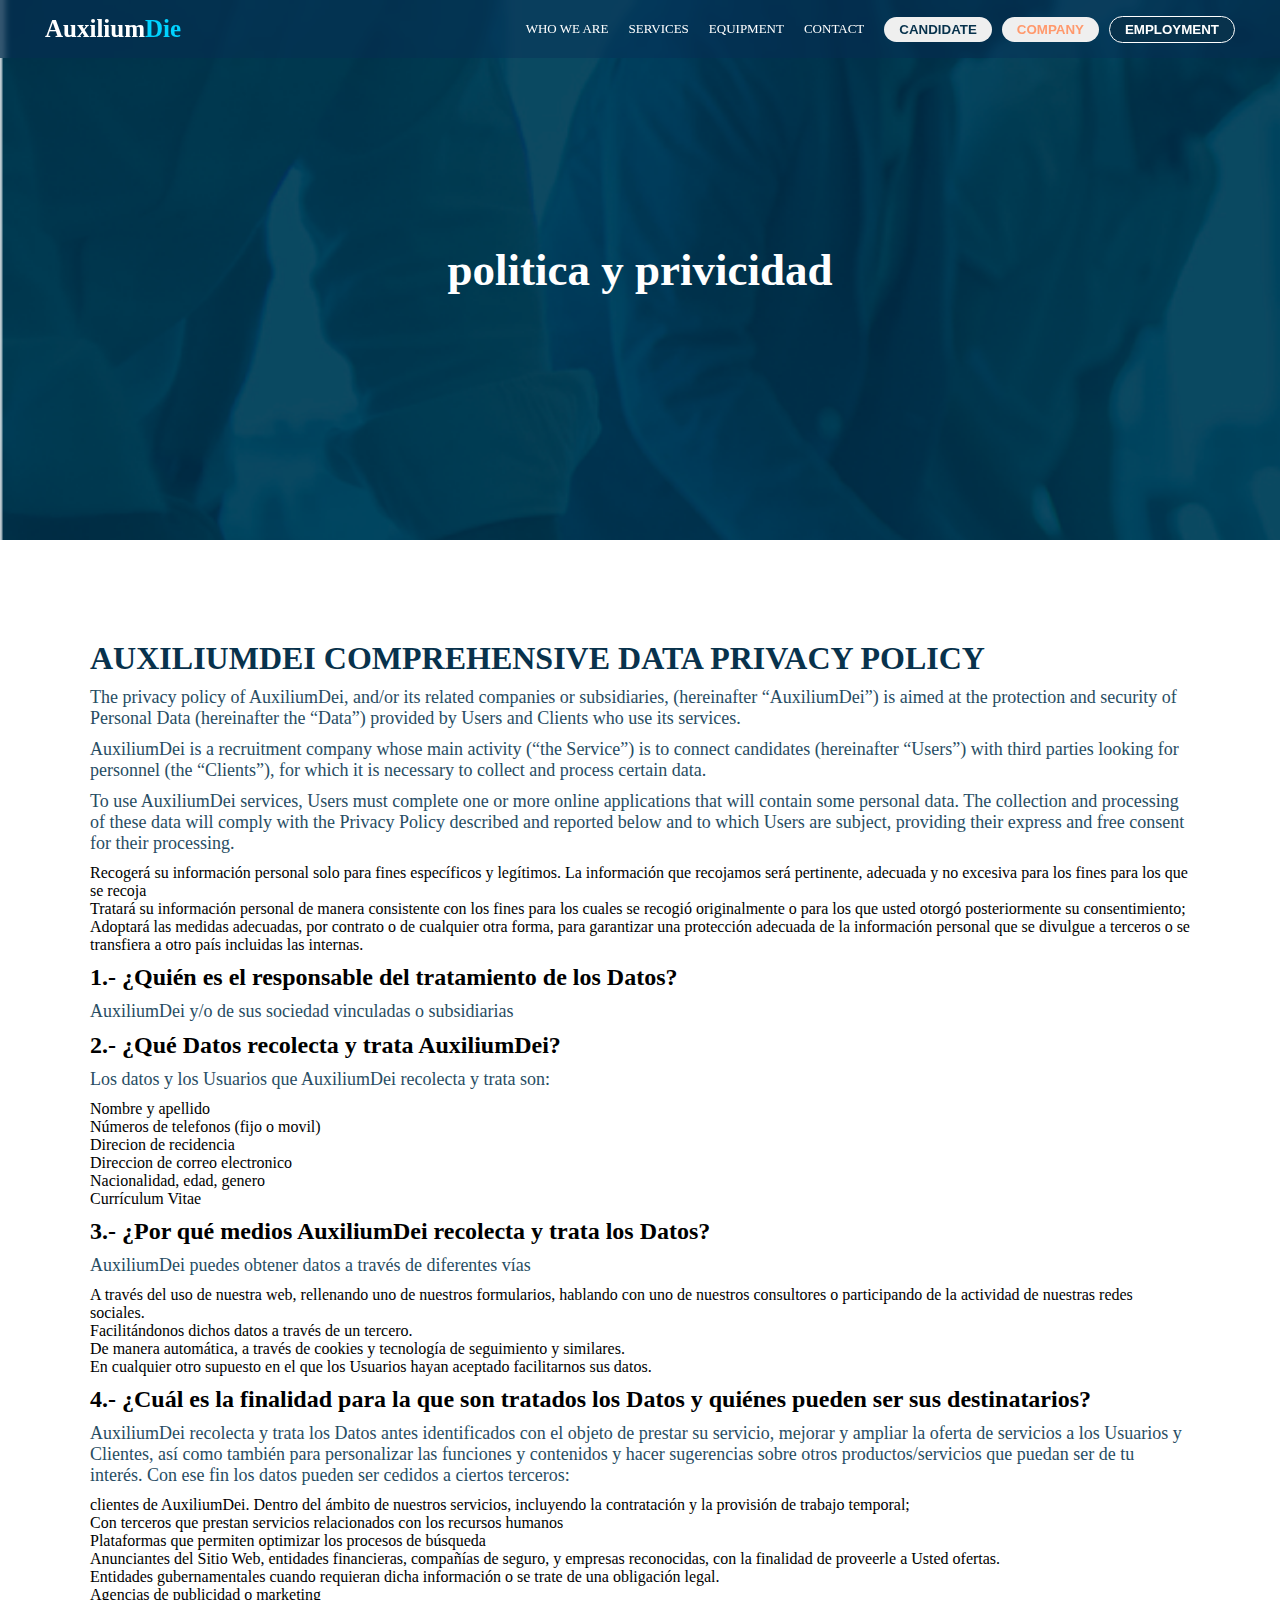
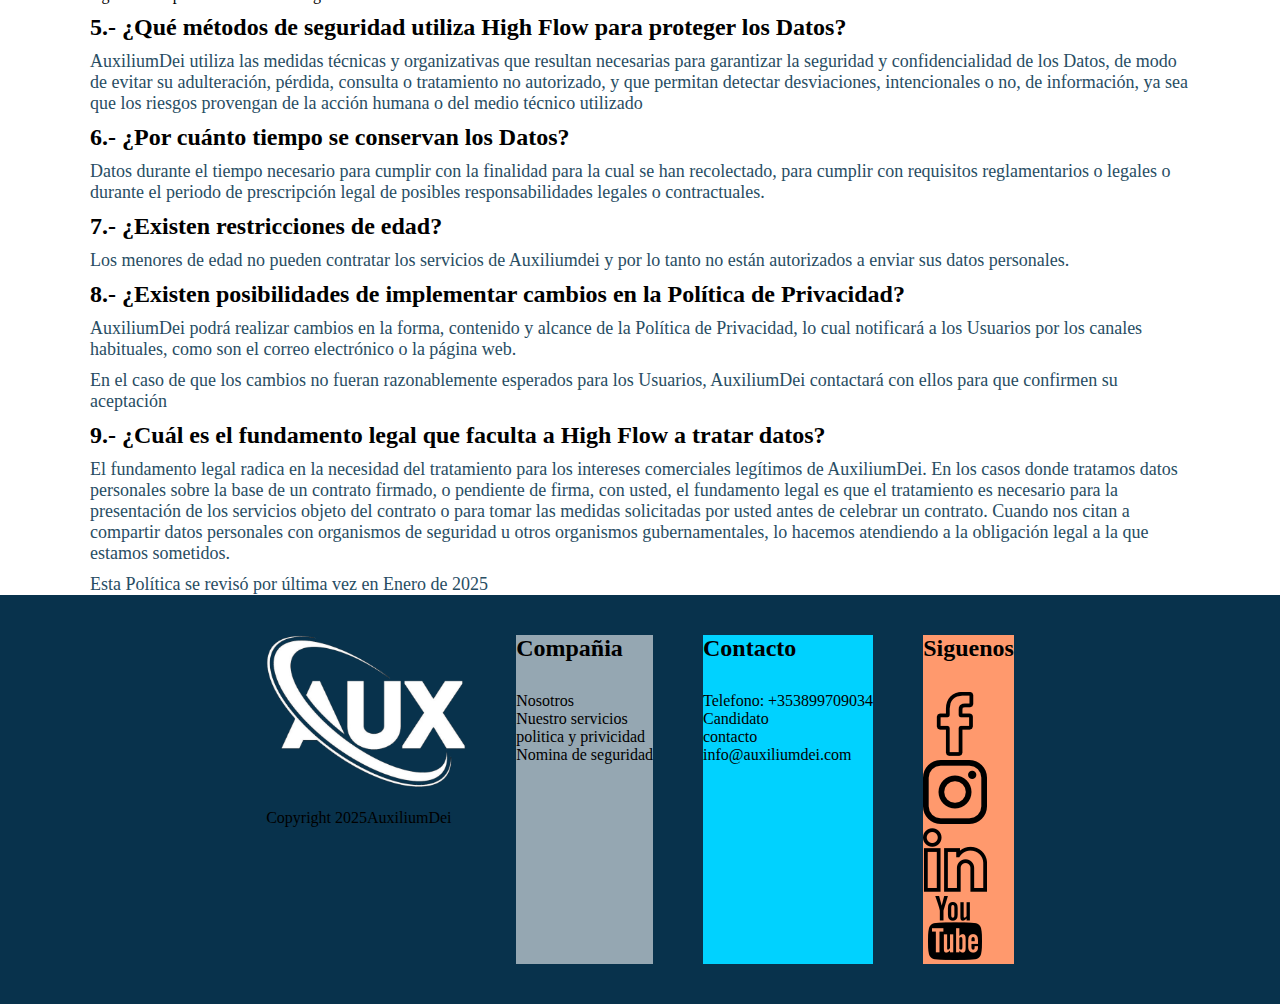
<file: politic&Segu/politic.html>
<!DOCTYPE html>
<html lang="en">
<head>
    <meta charset="UTF-8">
    <meta name="viewport" content="width=device-width, initial-scale=1.0">
    <title>Privacy Policy - AuxiliumDei</title>
    <link rel="stylesheet" href="./stylePolict.css">
    <link rel="icon" href="../img/auxi.png" type="image/png"
    sizes="40x40" >
</head>
<body>
    <header>
        <a class="logo" href="../index.html">Auxilium<strong>Die</strong></a>
        <nav>
            <ul class="list">
                <li><a class="who" href="">WHO WE ARE</a></li>
                <li><a class="serv" href="">SERVICES</a></li>
                <li><a class="equip" href="">EQUIPMENT</a></li>
                <li><a class="cont" href="../index.html#contacto">CONTACT</a></li>
            </ul>
            <div class="butt">
                <button class="cand"><a href="">CANDIDATE</a></button>
                <button class="comp"><a href="">COMPANY</a></button>
                <button class="emp"><a href="">EMPLOYMENT</a></button>
            </div>
        </nav>
    </header>
    <main>
        <section id="hero">
            <h1 class="polit">politica y privicidad</h1>
        </section>

        <section id="text">
            <h1>AUXILIUMDEI COMPREHENSIVE DATA PRIVACY POLICY </h1>
            <p>The privacy policy of AuxiliumDei, and/or its related companies or subsidiaries, (hereinafter “AuxiliumDei”) is aimed at the protection and security of Personal Data (hereinafter the “Data”) provided by Users and Clients who use its services.</p>
            <p>AuxiliumDei is a recruitment company whose main activity (“the Service”) is to connect candidates (hereinafter “Users”) with third parties looking for personnel (the “Clients”), for which it is necessary to collect and process certain data.</p>
            <p>To use AuxiliumDei services, Users must complete one or more online applications that will contain some personal data. The collection and processing of these data will comply with the Privacy Policy described and reported below and to which Users are subject, providing their express and free consent for their processing.</p>
            <ul class="lis">
                <li>
                    Recogerá su información personal solo para fines específicos y legítimos. La información que recojamos será pertinente, adecuada y no excesiva para los fines para los que se recoja
                </li>
                <li>
                    Tratará su información personal de manera consistente con los fines para los cuales se recogió originalmente o para los que usted otorgó posteriormente su consentimiento;
                </li>
                <li>
                    Adoptará las medidas adecuadas, por contrato o de cualquier otra forma, para garantizar una protección adecuada de la información personal que se divulgue a terceros o se transfiera a otro país incluidas las internas.
                </li>
            </ul>
            <h2>1.- ¿Quién es el responsable del tratamiento de los Datos?</h2>
            <p>AuxiliumDei y/o de sus sociedad vinculadas o subsidiarias </p>
            <h2>2.- ¿Qué Datos recolecta y trata AuxiliumDei?</h2>
            <p>Los datos y los Usuarios que AuxiliumDei recolecta y trata son:</p>
            <ul>
                <li>Nombre y apellido</li>
                <li>Números de telefonos (fijo o movil)</li>
                <li>Direcion de recidencia</li>
                <li>Direccion de correo electronico</li>
                <li>Nacionalidad, edad, genero</li>
                <li>Currículum Vitae</li>
            </ul>
            <h2>3.- ¿Por qué medios AuxiliumDei recolecta y trata los Datos?</h2>
            <p>AuxiliumDei puedes obtener datos a través de diferentes vías</p>
            <ul>
                <li>A través del uso de nuestra web, rellenando uno de nuestros formularios, hablando con uno de nuestros consultores o participando de la actividad de nuestras redes sociales. </li>
                <li>Facilitándonos dichos datos a través de un tercero.</li>
                <li>De manera automática, a través de cookies y tecnología de seguimiento y similares.</li>
                <li>En cualquier otro supuesto en el que los Usuarios hayan aceptado facilitarnos sus datos.</li>
            </ul>
            <h2>4.- ¿Cuál es la finalidad para la que son tratados los Datos y quiénes pueden ser sus destinatarios?</h2>
            <p>AuxiliumDei recolecta y trata los Datos antes identificados con el objeto de prestar su servicio, mejorar y ampliar la oferta de servicios a los Usuarios y Clientes, así como también para personalizar las funciones y contenidos y hacer sugerencias sobre otros productos/servicios que puedan ser de tu interés. Con ese fin los datos pueden ser cedidos a ciertos terceros:</p>
            <ul>
                <li>clientes de AuxiliumDei. Dentro del ámbito de nuestros servicios, incluyendo la contratación y la provisión de trabajo temporal;</li>
                <li>Con terceros que prestan servicios relacionados con los recursos humanos</li>
                <li>Plataformas que permiten optimizar los procesos de búsqueda</li>
                <li>Anunciantes del Sitio Web, entidades financieras, compañías de seguro, y empresas reconocidas, con la finalidad de proveerle a Usted ofertas.</li>
                <li>Entidades gubernamentales cuando requieran dicha información o se trate de una obligación legal.</li>
                <li>Agencias de publicidad o marketing</li>
            </ul>
            <h2>5.- ¿Qué métodos de seguridad utiliza High Flow para proteger los Datos?</h2>
            <p>AuxiliumDei utiliza las medidas técnicas y organizativas que resultan necesarias para garantizar la seguridad y confidencialidad de los Datos, de modo de evitar su adulteración, pérdida, consulta o tratamiento no autorizado, y que permitan detectar desviaciones, intencionales o no, de información, ya sea que los riesgos provengan de la acción humana o del medio técnico utilizado</p>
            <h2>6.- ¿Por cuánto tiempo se conservan los Datos?</h2>
            <p> Datos durante el tiempo necesario para cumplir con la finalidad para la cual se han recolectado, para cumplir con requisitos reglamentarios o legales o durante el periodo de prescripción legal de posibles responsabilidades legales o contractuales.</p>
            <h2>7.- ¿Existen restricciones de edad?</h2>
            <p>Los menores de edad no pueden contratar los servicios de Auxiliumdei y por lo tanto no están autorizados a enviar sus datos personales.</p>
            <h2>8.- ¿Existen posibilidades de implementar cambios en la Política de Privacidad?</h2>
            <p>AuxiliumDei podrá realizar cambios en la forma, contenido y alcance de la Política de Privacidad, lo cual notificará a los Usuarios por los canales habituales, como son el correo electrónico o la página web.</p>
            <p>En el caso de que los cambios no fueran razonablemente esperados para los Usuarios, AuxiliumDei contactará con ellos para que confirmen su aceptación</p>
            <h2>9.- ¿Cuál es el fundamento legal que faculta a High Flow a tratar datos?</h2>
            <p>El fundamento legal radica en la necesidad del tratamiento para los intereses comerciales legítimos de AuxiliumDei. En los casos donde tratamos datos personales sobre la base de un contrato firmado, o pendiente de firma, con usted, el fundamento legal es que el tratamiento es necesario para la presentación de los servicios objeto del contrato o para tomar las medidas solicitadas por usted antes de celebrar un contrato. Cuando nos citan a compartir datos personales con organismos de seguridad u otros organismos gubernamentales, lo hacemos atendiendo a la obligación legal a la que estamos sometidos.</p>
            <p>Esta Política se revisó por última vez en Enero de 2025</p>
        </section>
    </main>

    <footer>
        <div class="img">
        <img class="img-aux" src="../img/auxi.png" alt="">
        <p>Copyright 2025<span>AuxiliumDei</span></p>
        </div>

        <div class="compañia">
        <h2>Compañia</h2>
        <ul>
            <li>Nosotros</li>
            <li>Nuestro servicios</li>
            <li>politica y privicidad</li>
            <li>Nomina de seguridad</li>
        </ul>
        </div>
        
        <div class="contact">
        <h2>Contacto</h2>
        <ul>
            <li>Telefono: +353899709034</li>
            <li>Candidato</li>
            <li>contacto</li>
            <li>info@auxiliumdei.com</li>
        </ul>
        </div>
        
        <div class="siguenos">
        <h2>Siguenos</h2>
        <ul>
            <li><img src="../img/face1.png" alt=""></li>
            <li><img src="../img/insta1.png" alt=""></li>
            <li><img src="../img/linke1.png" alt=""></li>
            <li><img src="../img/youtu1.png" alt=""></li>
        </ul>
        </div>
    </footer>
</body>
</html>
</file>
<file: politic&Segu/stylePolict.css>
:root{
    --navbar: #08324C;
    --dei: #00D2FF;
    --naranja: #FF996D;
    --blanco: #fff;
    --celeste: #95A7B2;
    --azul: #284D63;
    --contact: #F2F4F6;
    --blog: #002A3C;
}

*{
    padding: 0px;
    margin: 0px;
    text-decoration: none;
    list-style: none;
}

a {
    color: inherit;
}
header{
    background-color: aqua;
    display: flex;
    justify-content: space-between;
    padding: 15px 45px;
    background: rgba(8, 41, 85, 0.336);
    backdrop-filter: blur( 4px );
    position:fixed;
    width: 100%;
    box-sizing: border-box;
    
}
.logo {
    
    font-size: 25px;
    font-weight: 600;
    color: var(--blanco);
}
header strong{
    color: var(--dei);
}
nav {
    
    display: flex;
    justify-content: space-between;
    gap: 20px;
}
.list {
    
    color: var(--blanco);
    display: flex;
    gap: 20px;
    align-items: center;
    font-size: 13px;
}
.who:hover{
    text-decoration: underline;
    font-weight: 700;

}
.serv:hover{
    text-decoration: underline;
    font-weight: 700;
}

.equip:hover{
    text-decoration: underline;
    font-weight: 700;

}

.cont:hover{
    text-decoration: underline;
    font-weight: 700;
}

.butt{
    
    display: flex;
    align-items: center;
    gap: 10px;
}
.cand, .comp, .emp{
    display: flex;
    padding: 5px 15px;
    border: none;
    border-radius: 15px;
    font-weight: 800;
}
.cand {
    color: var(--navbar);

}
.comp {
    color: var(--naranja);
}
.emp{
    background-color: var(--navbar);
    border: solid 1px var(--blanco);
    color: var(--blanco);
    
}
main{
}

#hero{
    background-image: url(../img/transicion-laboral.png);
    display: flex;
    background-repeat: no-repeat;
    background-size: cover;
    background-position: center;
    height: 60vh;
    justify-content: center;
    align-items: center;
}
.polit {
    font-size: 45px;
    color: var(--blanco);
}

#text {
    max-width: 1100px;
    margin: auto;
    display: flex;
    flex-direction: column;
    gap: 10px;
    padding-top: 100px ;
}
#text h1 {
    color: var(--navbar);
}
#text p {
    color: var(--azul);
    font-size: 18px;
}

footer {
    background-color: var(--navbar);
    display: flex;
    justify-content: center;
    gap: 50px;
    padding: 40px;

}
.img {
    display: flex;
    flex-direction: column;
    gap: 20px;
}
.img-aux {
    width: 200px;
}

.compañia {
    background-color: var(--celeste);
    display: flex;
    flex-direction: column;
    gap: 30px;
}
.contact {
    background-color: #00D2FF;
    display: flex;
    flex-direction: column;
    gap: 30px;
}

.siguenos {
    background-color: #FF996D;
    display: flex;
    flex-direction: column;
    gap: 30px;
}
</file>
